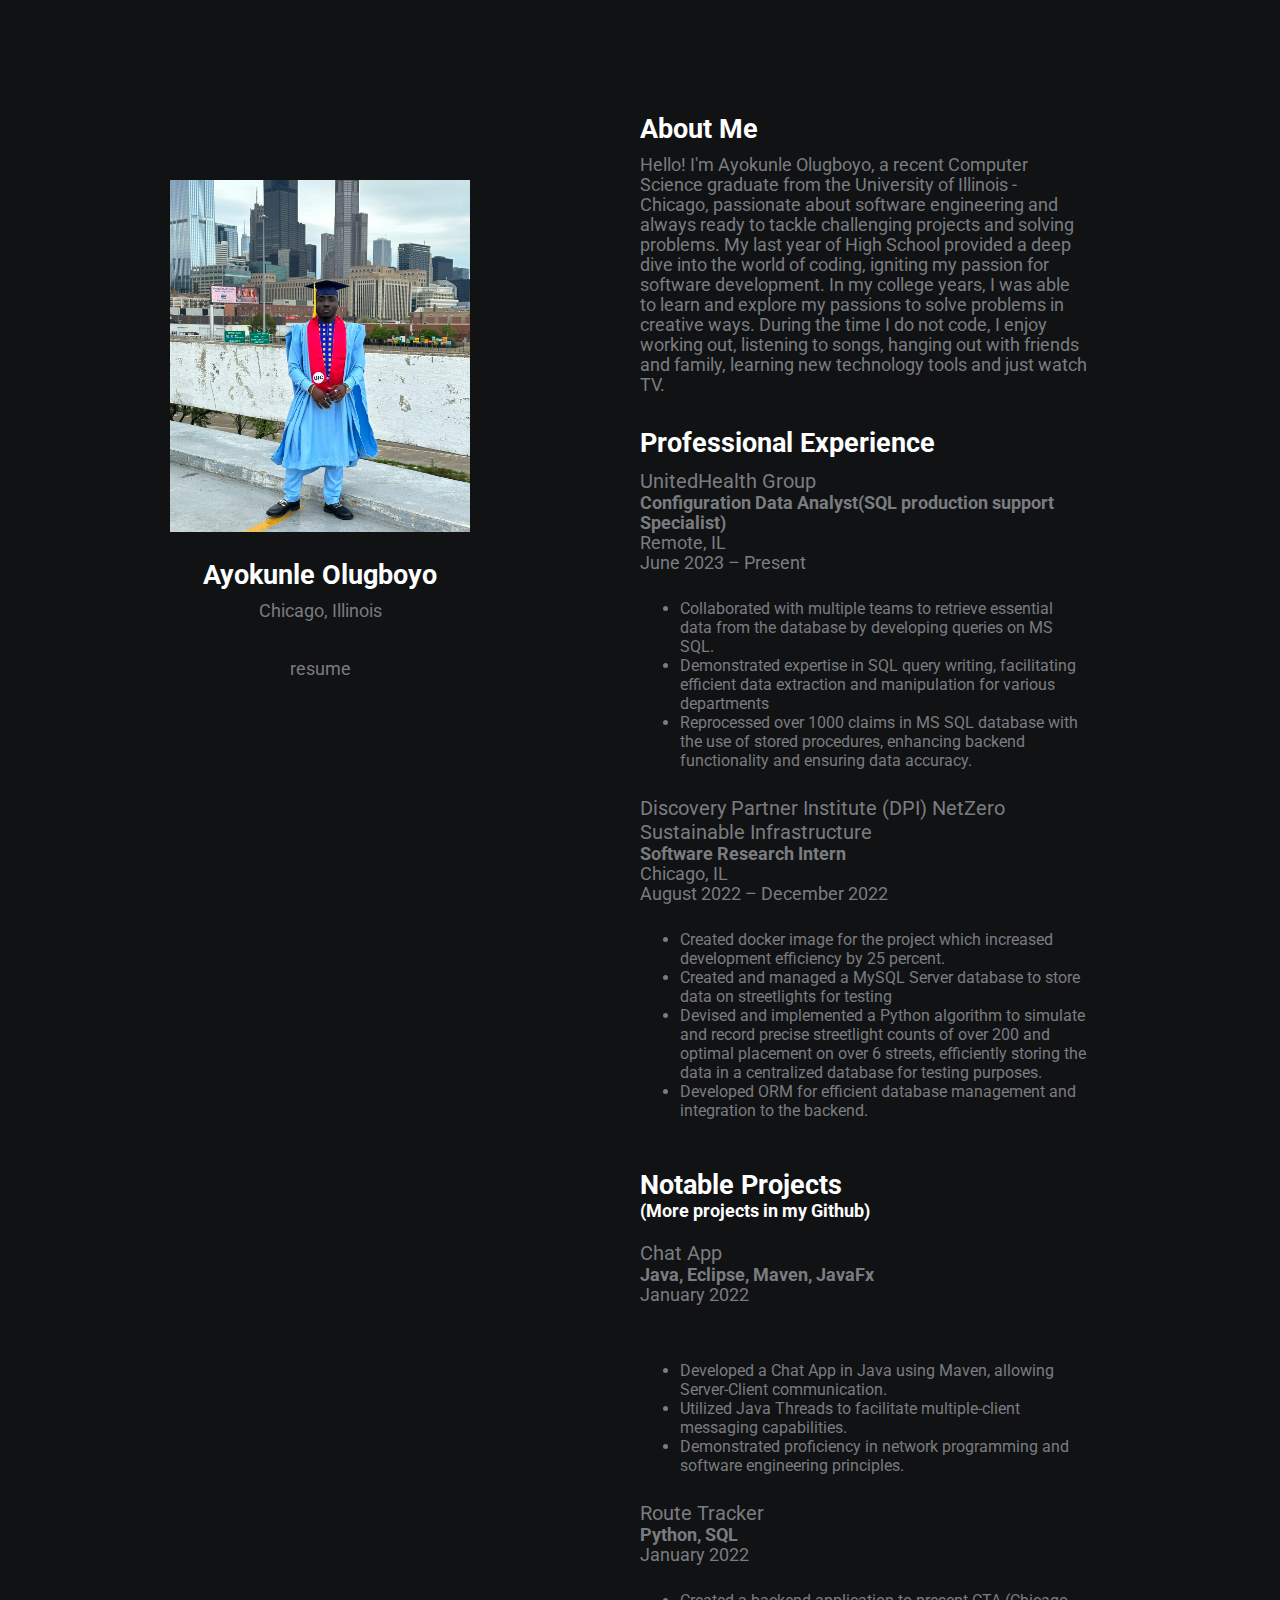
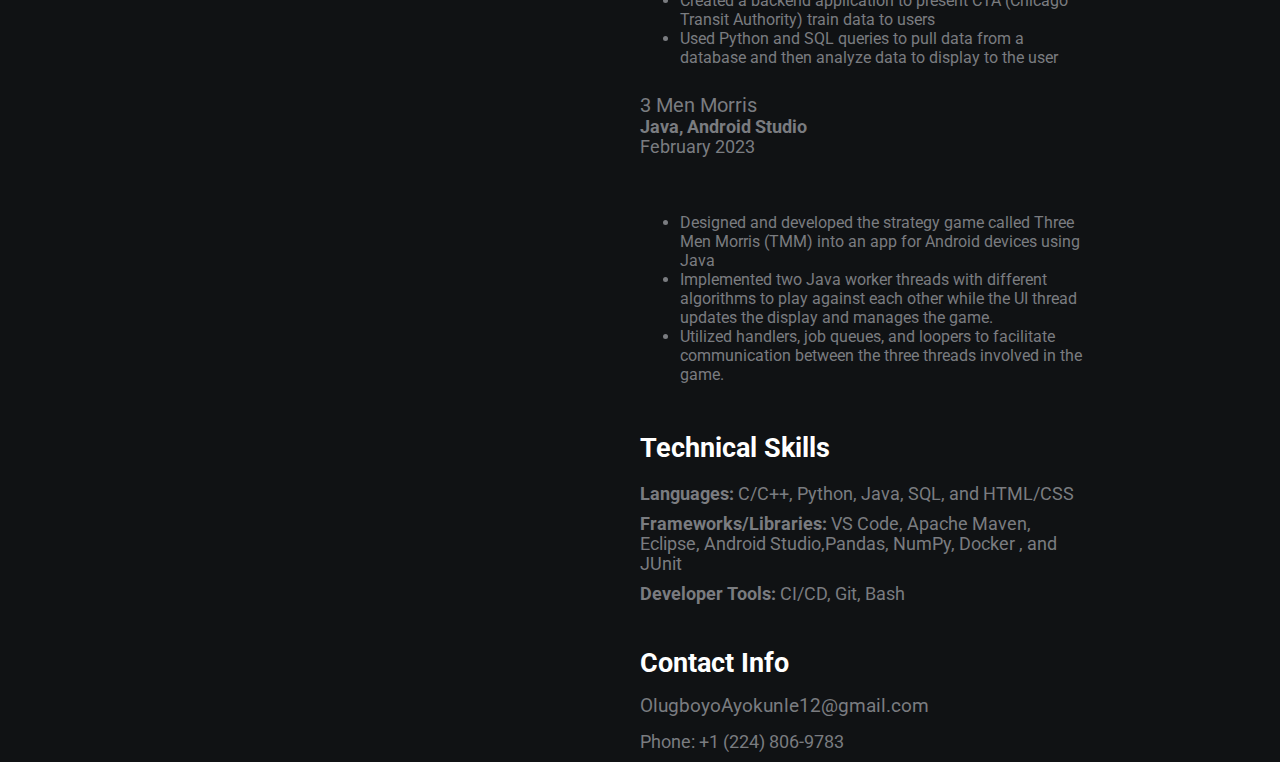
<file: index.html>
<!DOCTYPE html>
<html lang="en">
<head>
    <meta charset="UTF-8">
    <meta name="viewport" content="width=device-width, initial-scale=1.0">
    <meta http-equiv="X-UA-Compatible" content="ie=edge">
    <link rel="stylesheet" href="https://use.fontawesome.com/releases/v5.4.1/css/all.css" integrity="sha384-5sAR7xN1Nv6T6+dT2mhtzEpVJvfS3NScPQTrOxhwjIuvcA67KV2R5Jz6kr4abQsz" crossorigin="anonymous">
    <link rel="stylesheet" href="style.css">
    <title>Ayokunle Olugboyo</title>
</head>
<body>
    <div class="grid-2">
        <div class="section-1">
            <img src="resources/ayoself.jpg" alt="Profile image" class="profile-image">
            <h2>Ayokunle Olugboyo</h2>
            <p>Chicago, Illinois</p>
            <a href="https://www.linkedin.com/in/ayokunleolugboyo/"><i class="fab fa-linkedin"></i></a>
            <a href="https://github.com/Ayo380"><i class="fab fa-github"></i></a>
            <a href="https://drive.google.com/drive/folders/1xxsKo6fJdLg2Qyf3PyFORJSY66aOW9U_?usp=sharing"><p>resume</p></a>
        </div>
        <div class="section-2">
            <h2>About Me</h2>
            <p>
                Hello! I'm Ayokunle Olugboyo, a recent Computer Science graduate from the University of Illinois - Chicago, passionate about software engineering and always ready to tackle challenging projects and solving problems. 
                My last year of High School provided a deep dive into the world of coding, igniting my passion for software development. 
                In my college years, I was able to learn and explore my passions to solve problems in creative ways.
                During the time I do not code, I enjoy working out, listening to songs, hanging out with friends and family, learning new technology tools and just watch TV.
            </p>
            <h2>Professional Experience</h2>
            <p>
                <span class="company-name">UnitedHealth Group</span><br/>
                <b>Configuration Data Analyst(SQL production support Specialist)</b><br/>
                Remote, IL<br/>
                June 2023 – Present <br/>
                <ul>
                    <li>Collaborated with multiple teams to retrieve essential data from the database by developing queries on MS SQL.</li>
                    <li>Demonstrated expertise in SQL query writing, facilitating efficient data extraction and manipulation for various departments</li>
                    <li>Reprocessed over 1000 claims in MS SQL database with the use of stored procedures, enhancing backend functionality and ensuring data accuracy.</li>
                </ul>
            </p>

            <p>
                <span class="company-name">Discovery Partner Institute 
                    (DPI) NetZero Sustainable Infrastructure</span><br/>
                <b>Software Research Intern</b><br/>
                Chicago, IL<br/>
                August 2022 – December 2022<br/>
                <ul>
                    <li>Created docker image for the project which increased development efficiency by 25 percent.</li>
                    <li>Created and managed a MySQL Server database to store data on streetlights for testing</li>
                    <li>Devised and implemented a Python algorithm to simulate and record precise streetlight counts of over 200 and optimal
                        placement on over 6 streets, efficiently storing the data in a centralized database for testing purposes.</li>
                    <li>Developed ORM for efficient database management and integration to the backend.</li>
                </ul>
            </p>


            <h2>Notable Projects<p>(More projects in my Github)</p></h2>
            <p>
                <span class="company-name">Chat App</span><br/>
                <b>Java, Eclipse, Maven, JavaFx</b><br/>
                January 2022<a href="https://github.com/Ayo380/Chat-App"><i class="fab fa-github"></i></a><br/>
                <!-- <a href="https://github.com/Ayo380"><i class="fab fa-github"></i></a><br/> -->
                <ul>
                    <li>Developed a Chat App in Java using Maven, allowing Server-Client communication.</li>
                    <li>Utilized Java Threads to facilitate multiple-client messaging capabilities.</li>
                    <li>Demonstrated proficiency in network programming and software engineering principles.</li>
                </ul>
            </p>
            <p>
                <span class="company-name">Route Tracker</span><br/>
                <b>Python, SQL</b><br/>
                January 2022</i></a><br/>
                <ul>
                    <li>Created a backend application to present CTA (Chicago Transit Authority) train data to users</li>
                    <li>Used Python and SQL queries to pull data from a database and then analyze data to display to the user</li>
                </ul>
            </p>
            <p>
                <span class="company-name">3 Men Morris</span><br/>
                <b>Java, Android Studio</b><br/>
                February 2023<a href="https://github.com/Ayo380/3_Men_Morris"><i class="fab fa-github"></i></a><br/>
                <ul>
                    <li>Designed and developed the strategy game called Three Men Morris (TMM) into an app for Android devices using Java</li>
                    <li>Implemented two Java worker threads with different algorithms to play against each other while the UI thread updates
                        the display and manages the game.</li>
                    <li>Utilized handlers, job queues, and loopers to facilitate communication between the three threads involved in the game.
                    </li>
                </ul>
            </p>


            <h2>Technical Skills</h2>
            <p>
                <p><strong>Languages:</strong> C/C++, Python, Java, SQL, and HTML/CSS<br/></p>
                <p><strong>Frameworks/Libraries:</strong> VS Code, Apache Maven, Eclipse, Android Studio,Pandas, NumPy, Docker , and JUnit<br/></p>
                <p><strong>Developer Tools:</strong> CI/CD, Git, Bash</p>
            </p>
            
            <h2>Contact Info</h2>
            <p><a href="mailto:OlugboyoAyokunle12@gmail.com">OlugboyoAyokunle12@gmail.com</a></p>
            <p>Phone: +1 (224) 806-9783</p>
        </div>
    </div>
    </body>
</html>
</file>
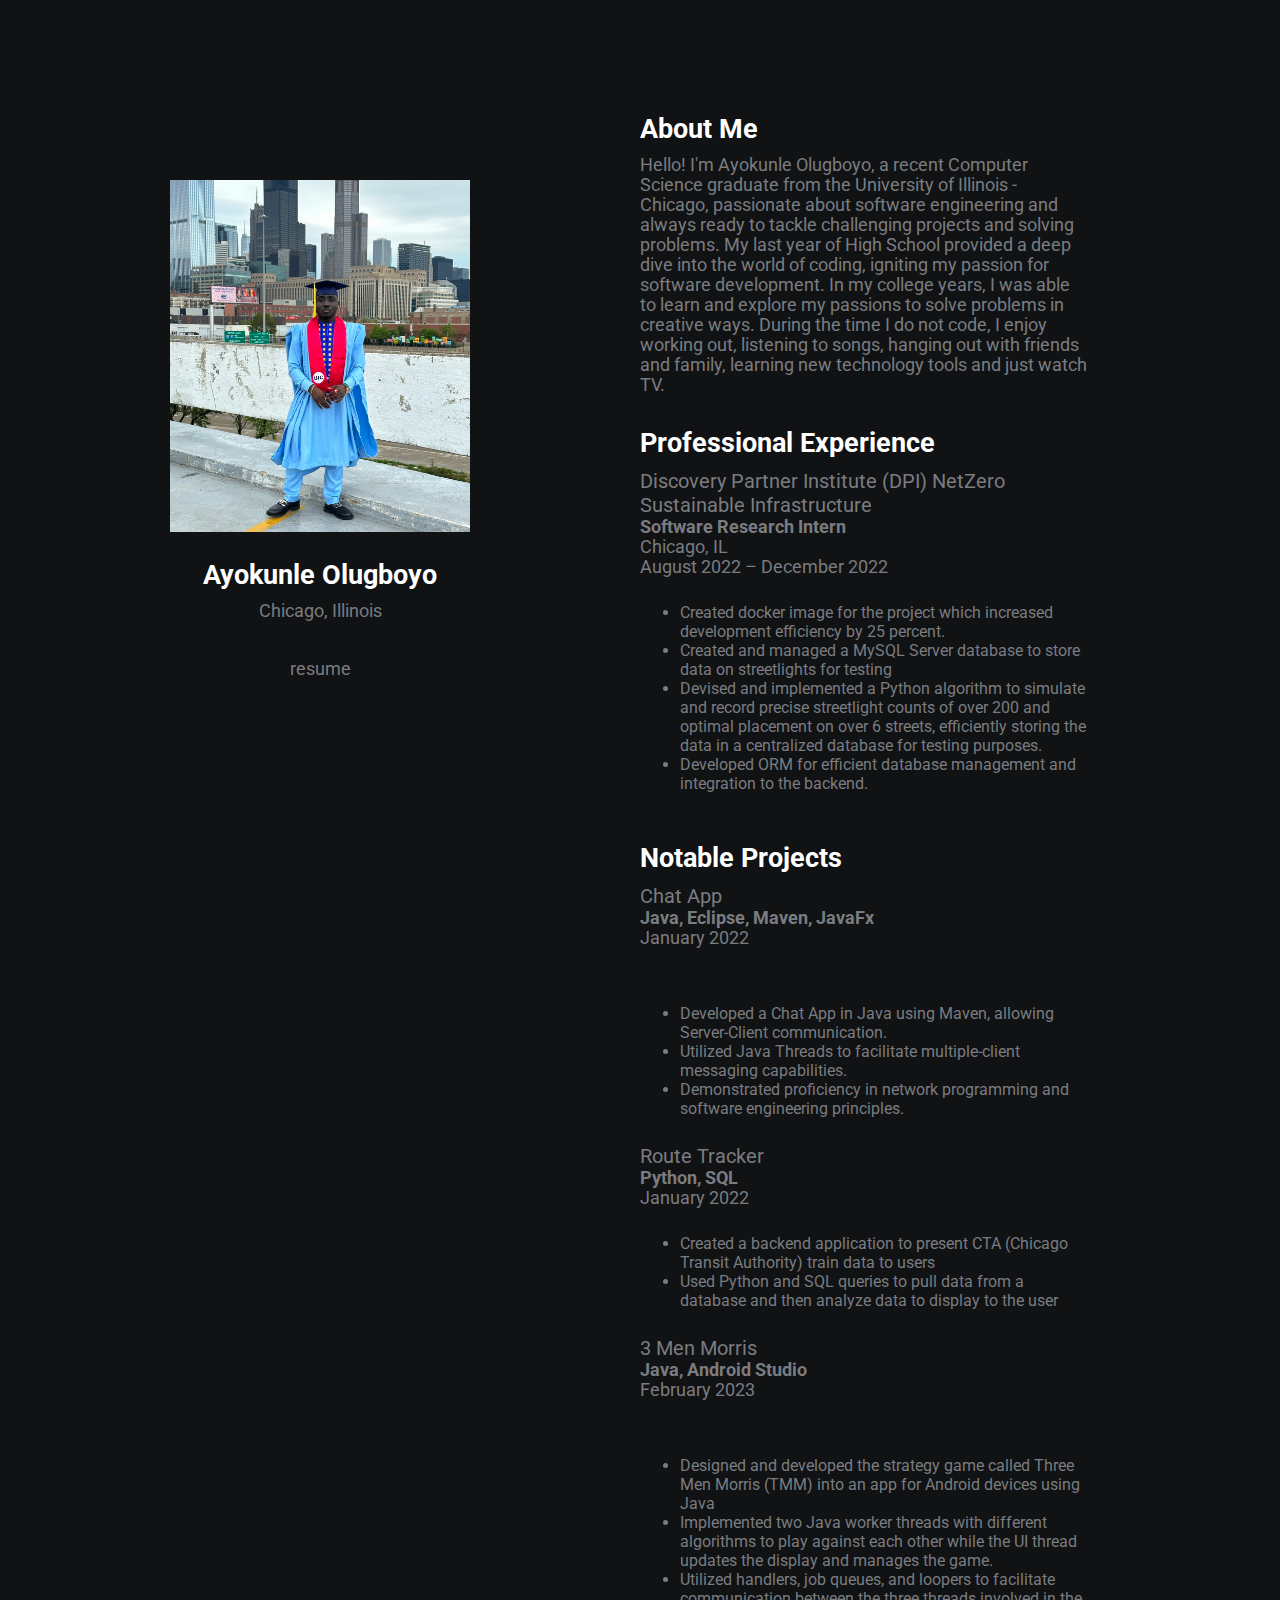
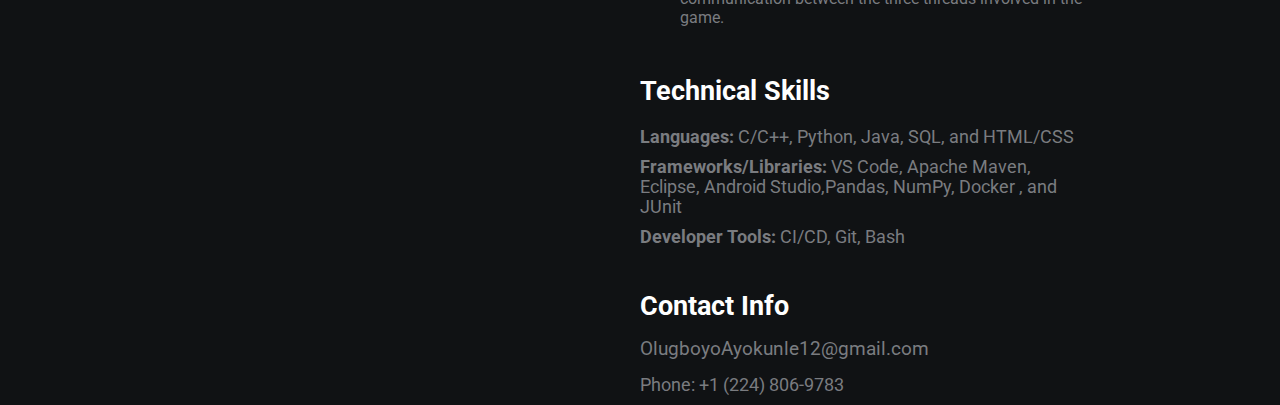
<file: index1.html>
<!DOCTYPE html>
<html lang="en">
<head>
    <meta charset="UTF-8">
    <meta name="viewport" content="width=device-width, initial-scale=1.0">
    <meta http-equiv="X-UA-Compatible" content="ie=edge">
    <link rel="stylesheet" href="https://use.fontawesome.com/releases/v5.4.1/css/all.css" integrity="sha384-5sAR7xN1Nv6T6+dT2mhtzEpVJvfS3NScPQTrOxhwjIuvcA67KV2R5Jz6kr4abQsz" crossorigin="anonymous">
    <link rel="stylesheet" href="style.css">
    <title>Ayokunle Olugboyo</title>
</head>
<body>
    <div class="grid-2">
        <div class="section-1">
            <img src="resources/ayoself.jpg" alt="Profile image" class="profile-image">
            <h2>Ayokunle Olugboyo</h2>
            <p>Chicago, Illinois</p>
            <a href="https://www.linkedin.com/in/ayokunleolugboyo/"><i class="fab fa-linkedin"></i></a>
            <a href="https://github.com/Ayo380"><i class="fab fa-github"></i></a>
            <a href="https://drive.google.com/drive/folders/1xxsKo6fJdLg2Qyf3PyFORJSY66aOW9U_?usp=sharing"><p>resume</p></a>
        </div>
        <div class="section-2">
            <h2>About Me</h2>
            <p>
                Hello! I'm Ayokunle Olugboyo, a recent Computer Science graduate from the University of Illinois - Chicago, passionate about software engineering and always ready to tackle challenging projects and solving problems. 
                My last year of High School provided a deep dive into the world of coding, igniting my passion for software development. 
                In my college years, I was able to learn and explore my passions to solve problems in creative ways.
                During the time I do not code, I enjoy working out, listening to songs, hanging out with friends and family, learning new technology tools and just watch TV.
            </p>
            <h2>Professional Experience</h2>
            <p>
                <span class="company-name">Discovery Partner Institute 
                    (DPI) NetZero Sustainable Infrastructure</span><br/>
                <b>Software Research Intern</b><br/>
                Chicago, IL<br/>
                August 2022 – December 2022<br/>
                <ul>
                    <li>Created docker image for the project which increased development efficiency by 25 percent.</li>
                    <li>Created and managed a MySQL Server database to store data on streetlights for testing</li>
                    <li>Devised and implemented a Python algorithm to simulate and record precise streetlight counts of over 200 and optimal
                        placement on over 6 streets, efficiently storing the data in a centralized database for testing purposes.</li>
                    <li>Developed ORM for efficient database management and integration to the backend.</li>
                </ul>
            </p>


            <h2>Notable Projects</h2>
            <p>
                <span class="company-name">Chat App</span><br/>
                <b>Java, Eclipse, Maven, JavaFx</b><br/>
                January 2022<a href="https://github.com/Ayo380/Chat-App"><i class="fab fa-github"></i></a><br/>
                <!-- <a href="https://github.com/Ayo380"><i class="fab fa-github"></i></a><br/> -->
                <ul>
                    <li>Developed a Chat App in Java using Maven, allowing Server-Client communication.</li>
                    <li>Utilized Java Threads to facilitate multiple-client messaging capabilities.</li>
                    <li>Demonstrated proficiency in network programming and software engineering principles.</li>
                </ul>
            </p>
            <p>
                <span class="company-name">Route Tracker</span><br/>
                <b>Python, SQL</b><br/>
                January 2022</i></a><br/>
                <ul>
                    <li>Created a backend application to present CTA (Chicago Transit Authority) train data to users</li>
                    <li>Used Python and SQL queries to pull data from a database and then analyze data to display to the user</li>
                </ul>
            </p>
            <p>
                <span class="company-name">3 Men Morris</span><br/>
                <b>Java, Android Studio</b><br/>
                February 2023<a href="https://github.com/Ayo380/3_Men_Morris"><i class="fab fa-github"></i></a><br/>
                <ul>
                    <li>Designed and developed the strategy game called Three Men Morris (TMM) into an app for Android devices using Java</li>
                    <li>Implemented two Java worker threads with different algorithms to play against each other while the UI thread updates
                        the display and manages the game.</li>
                    <li>Utilized handlers, job queues, and loopers to facilitate communication between the three threads involved in the game.
                    </li>
                </ul>
            </p>


            <h2>Technical Skills</h2>
            <p>
                <p><strong>Languages:</strong> C/C++, Python, Java, SQL, and HTML/CSS<br/></p>
                <p><strong>Frameworks/Libraries:</strong> VS Code, Apache Maven, Eclipse, Android Studio,Pandas, NumPy, Docker , and JUnit<br/></p>
                <p><strong>Developer Tools:</strong> CI/CD, Git, Bash</p>
            </p>
            
            <h2>Contact Info</h2>
            <p><a href="mailto:OlugboyoAyokunle12@gmail.com">OlugboyoAyokunle12@gmail.com</a></p>
            <p>Phone: +1 (224) 806-9783</p>
        </div>
    </div>
    </body>
</html>
</file>
<file: style.css>
/* global */
@import url('https://fonts.googleapis.com/css?family=Roboto');

.grid-2{
    display: grid;
    grid-template-columns: repeat(2,1fr);
}

body{
    margin: 0;
    padding: 0;
    font-family: 'Roboto', sans-serif;
    background-color: #101214;
    color: #7A7C80;

}

h2,.white{
    color: #fff;
}

a{
    color: #7A7C80;
    text-decoration: none;
}
/* section 1 */
.section-1{
    padding-top: 20vh;
    text-align: center;
}

.section-1 p{
    font-size: 1.1rem;
    padding-bottom: 10px;
    margin:0;
}

.section-1 h2{
    font-size: 1.7rem;
    margin-bottom: 10px;
}

.section-1 a{
    font-size: 1.5rem;
    padding: 10px;
}
/* section 2 */
.section-2{
    padding-top: 10vh;
    width: 70%;
}

.section-2 h2{
    font-size: 1.7rem;
    margin-bottom: 10px;
}

.section-2 p{
    font-size: 1.1rem;
    padding-bottom: 10px;
    margin:0;
}

.section-2 a{
    display: block;
    padding: 5px;
    font-size: 1.2rem;
    padding-left: 0;
    width: 100px;
}
/* animations / utilities */
.section-2 a:hover{
    font-size: 1.3rem;
    color: #fff;
    cursor: pointer;
    transition: 0.2s;
}

.section-1 a:hover{
    color: #fff;
    cursor: pointer;
    transition: 0.3s;
}

.white:hover{
    position: relative;
    padding-left: 10px;
}

/* media queres */
@media(max-width:780px){
    .grid-2{
        grid-template-columns: 1fr;
    }
    .section-1{
        padding:0;
        padding-top: 5rem;
    }
    .section-2{
        padding: 0;
        padding-left: 1.5rem;
        padding-top: 2rem;
    }
}

.company-name {
    font-size: 20px;
}

.profile-image {
    width: 100%;
    max-width: 300px; /* adjust this as needed */
    height: auto;
}
</file>
